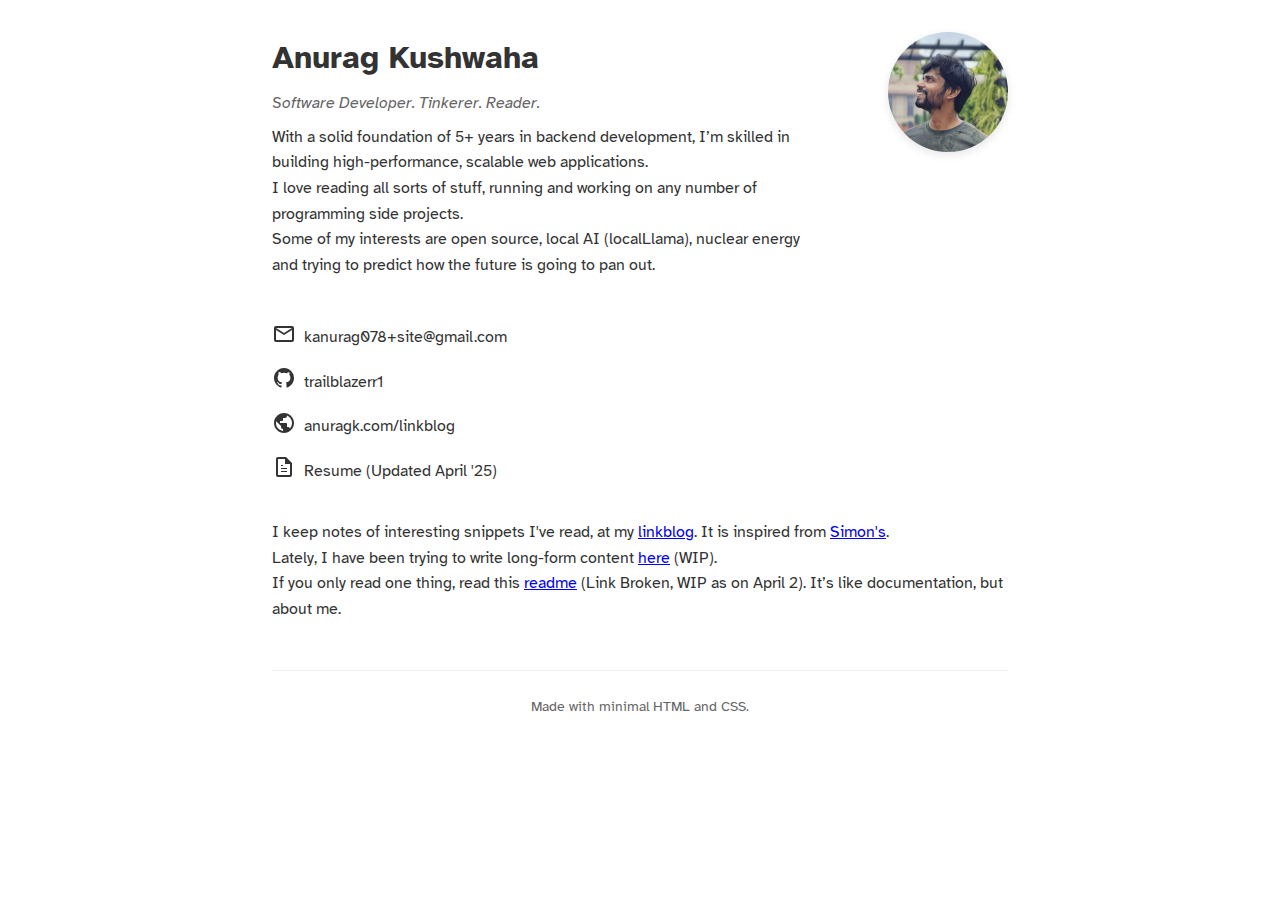
<file: index.html>
<!DOCTYPE html>
<html lang="en">
<head>
    <meta charset="UTF-8">
    <meta name="viewport" content="width=device-width, initial-scale=1.0">
    <title>Anurag kushwaha - Personal Profile</title>
    <link rel="stylesheet" href="css/common.css">
    <link rel="stylesheet" href="css/profile.css">

        <!-- Custom font -->
    <link rel="preconnect" href="https://fonts.googleapis.com" />
    <link rel="preconnect" href="https://fonts.gstatic.com" crossorigin />
    <link
      href="https://fonts.googleapis.com/css2?family=Atkinson+Hyperlegible:ital,wght@0,400;0,700;1,400;1,700&display=swap"
      rel="stylesheet"
    />

    <link rel="icon" type="image/x-icon" href="staticFiles/a-favicon.svg">    
</head>
<body>
    <header class="profile-header">
        <div class="profile-info">
            <h1 class="profile-name">Anurag Kushwaha</h1>
            <p class="profile-tagline">Software Developer. Tinkerer. Reader.</p>
            <p class="profile-description">With a solid foundation of 5+ years in backend development, I’m skilled in building high-performance, scalable web applications.<br> I love reading all sorts of stuff, running and working on any number of programming side projects.<br>
            Some of my interests are open source, local AI (localLlama), nuclear energy and trying to predict how the future is going to pan out.</p>

        </div>
        <div class="profile-avatar">
            <img src="staticFiles/profile_picture.jpg" alt="Anurag kushwaha">
        </div>
    </header>

    <!-- Contacts -->
    <section class="contact-links">
        <!-- Email -->
        <a href="mailto:kanurag078+site@gmail.com" class="contact-link">
            <span class="icon">
                <svg viewBox="0 0 24 24" width="24" height="24">
                    <path fill="currentColor" d="M20 4H4c-1.1 0-2 .9-2 2v12c0 1.1.9 2 2 2h16c1.1 0 2-.9 2-2V6c0-1.1-.9-2-2-2zm0 14H4V8l8 5 8-5v10zm-8-7L4 6h16l-8 5z"/>
                </svg>
            </span>
            kanurag078+site@gmail.com
        </a>
        
        <!-- GitHub -->
        <a href="https://github.com/trailblazerr1" class="contact-link">
            <span class="icon">
                <svg viewBox="0 0 24 24" width="24" height="24">
                    <path fill="currentColor" d="M12 2C6.477 2 2 6.477 2 12c0 4.42 2.865 8.166 6.839 9.489.5.092.682-.217.682-.482 0-.237-.008-.866-.013-1.7-2.782.603-3.369-1.342-3.369-1.342-.454-1.155-1.11-1.462-1.11-1.462-.908-.62.069-.608.069-.608 1.003.07 1.531 1.03 1.531 1.03.892 1.529 2.341 1.087 2.91.832.092-.647.35-1.088.636-1.338-2.22-.253-4.555-1.11-4.555-4.943 0-1.091.39-1.984 1.029-2.683-.103-.253-.446-1.272.098-2.65 0 0 .84-.27 2.75 1.026A9.564 9.564 0 0 1 12 6.844a9.59 9.59 0 0 1 2.504.337c1.909-1.296 2.747-1.027 2.747-1.027.546 1.379.202 2.398.1 2.651.64.699 1.028 1.592 1.028 2.683 0 3.841-2.337 4.687-4.565 4.935.359.309.678.919.678 1.852 0 1.336-.012 2.415-.012 2.743 0 .267.18.578.688.48C19.138 20.161 22 16.416 22 12c0-5.523-4.477-10-10-10z"/>
                </svg>
            </span>
            trailblazerr1
        </a>
        
        <!-- Blog -->
        <a href="https://anuragk.com/linkblog" class="contact-link">
            <span class="icon">
                <svg viewBox="0 0 24 24" width="24" height="24">
                    <path fill="currentColor" d="M12 2C6.48 2 2 6.48 2 12s4.48 10 10 10 10-4.48 10-10S17.52 2 12 2zm-1 17.93c-3.95-.49-7-3.85-7-7.93 0-.62.08-1.21.21-1.79L9 15v1c0 1.1.9 2 2 2v1.93zm6.9-2.54c-.26-.81-1-1.39-1.9-1.39h-1v-3c0-.55-.45-1-1-1H8v-2h2c.55 0 1-.45 1-1V7h2c1.1 0 2-.9 2-2v-.41c2.93 1.19 5 4.06 5 7.41 0 2.08-.8 3.97-2.1 5.39z"/>
                </svg>
            </span>
            anuragk.com/linkblog
        </a>
        
        <!-- Resume -->
        <a href="https://anuragk.com/resume.pdf" class="contact-link">
            <span class="icon">
                <svg viewBox="0 0 24 24" width="24" height="24">
                    <path fill="currentColor" d="M14 2H6c-1.1 0-2 .9-2 2v16c0 1.1.9 2 2 2h12c1.1 0 2-.9 2-2V8l-6-6zm4 18H6V4h7v5h5v11zM9 13h6v1H9v-1zm0 3h6v1H9v-1zm0-6h2v1H9v-1z"/>
                </svg>
            </span>
            Resume (Updated April '25)
        </a>
    </section>


    <!-- About -->
    <section class="about-section">
            <p class="profile-description">I keep notes of interesting snippets I've read, at my <a href="/linkblog">linkblog</a>. It is inspired from  <a href="https://simonwillison.net">Simon's</a>.<br> Lately, I have been trying to write long-form content <a href="blog">here</a> (WIP).<br>
                If you only read one thing, read this <a href="/readme">readme</a> (Link Broken, WIP as on April 2). It’s like documentation, but about me.</p>
    </section>

    <footer class="site-footer">
        <p>Made with minimal HTML and CSS.</p>
    </footer>

</body>
</html>
</file>
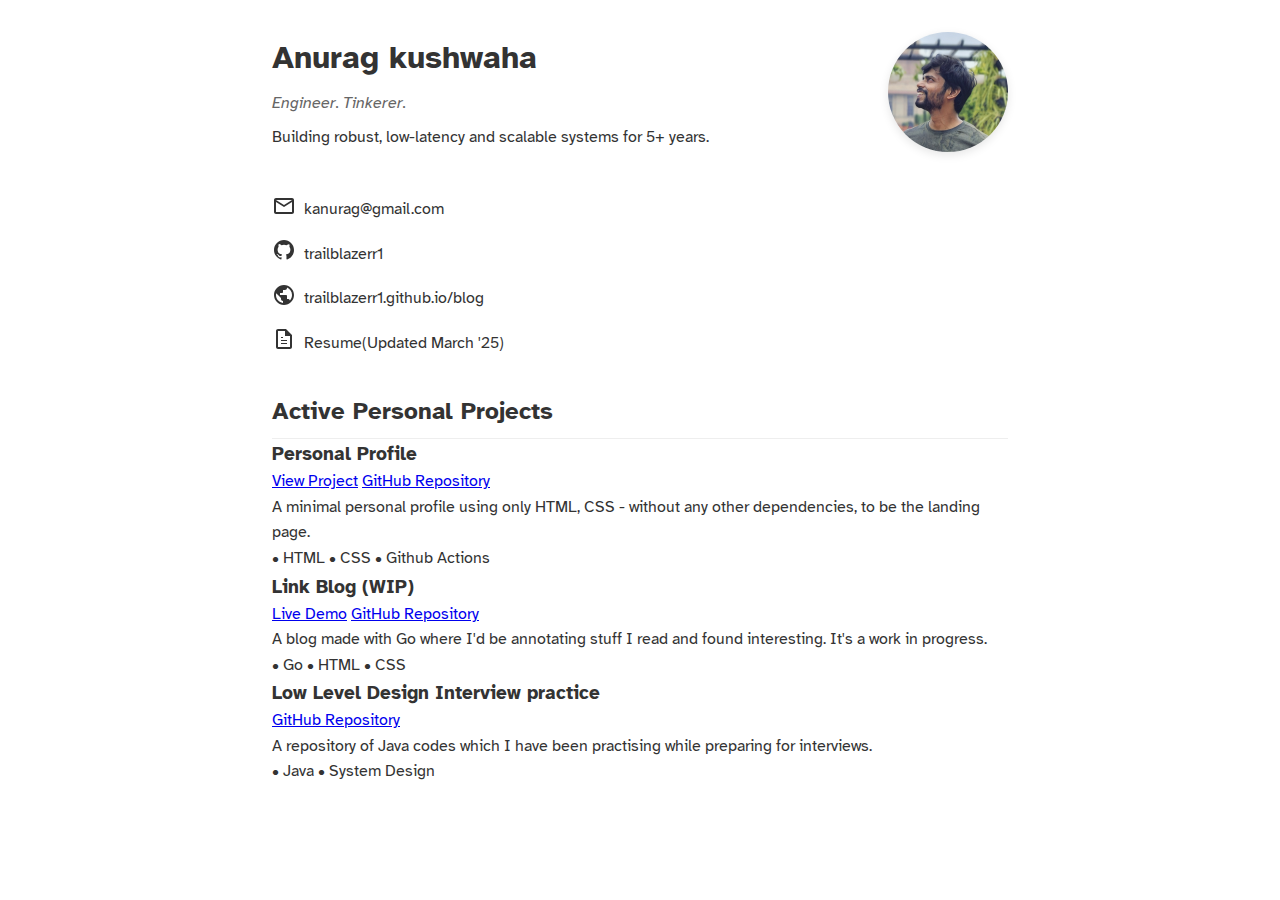
<file: profile.html>
<!DOCTYPE html>
<html lang="en">
<head>
    <meta charset="UTF-8">
    <meta name="viewport" content="width=device-width, initial-scale=1.0">
    <title>Anurag kushwaha - Personal Profile</title>
    <link rel="stylesheet" href="css/common.css">
    <link rel="stylesheet" href="css/profile.css">

        <!-- Custom font -->
    <link rel="preconnect" href="https://fonts.googleapis.com" />
    <link rel="preconnect" href="https://fonts.gstatic.com" crossorigin />
    <link
      href="https://fonts.googleapis.com/css2?family=Atkinson+Hyperlegible:ital,wght@0,400;0,700;1,400;1,700&display=swap"
      rel="stylesheet"
    />

    <link rel="icon" type="image/x-icon" href="staticFiles/a-favicon.svg">    
</head>
<body>
    <!-- Main profile header with avatar and name -->
    <header class="profile-header">
        <div class="profile-info">
            <h1 class="profile-name">Anurag kushwaha</h1>
            <p class="profile-tagline">Engineer. Tinkerer.</p>
            <p class="profile-description">Building robust, low-latency and scalable systems for 5+ years.</p>
        </div>
        <div class="profile-avatar">
            <!-- Placeholder image - replace with actual avatar -->
            <img src="staticFiles/profile_picture.jpg" alt="Anurag kushwaha">
        </div>
    </header>

    <!-- Contact links section -->
    <section class="contact-links">
        <!-- Email -->
        <a href="mailto:kanurag@gmail.com" class="contact-link">
            <span class="icon">
                <svg viewBox="0 0 24 24" width="24" height="24">
                    <path fill="currentColor" d="M20 4H4c-1.1 0-2 .9-2 2v12c0 1.1.9 2 2 2h16c1.1 0 2-.9 2-2V6c0-1.1-.9-2-2-2zm0 14H4V8l8 5 8-5v10zm-8-7L4 6h16l-8 5z"/>
                </svg>
            </span>
            kanurag@gmail.com
        </a>
        
        <!-- GitHub -->
        <a href="https://github.com/trailblazerr1" class="contact-link">
            <span class="icon">
                <svg viewBox="0 0 24 24" width="24" height="24">
                    <path fill="currentColor" d="M12 2C6.477 2 2 6.477 2 12c0 4.42 2.865 8.166 6.839 9.489.5.092.682-.217.682-.482 0-.237-.008-.866-.013-1.7-2.782.603-3.369-1.342-3.369-1.342-.454-1.155-1.11-1.462-1.11-1.462-.908-.62.069-.608.069-.608 1.003.07 1.531 1.03 1.531 1.03.892 1.529 2.341 1.087 2.91.832.092-.647.35-1.088.636-1.338-2.22-.253-4.555-1.11-4.555-4.943 0-1.091.39-1.984 1.029-2.683-.103-.253-.446-1.272.098-2.65 0 0 .84-.27 2.75 1.026A9.564 9.564 0 0 1 12 6.844a9.59 9.59 0 0 1 2.504.337c1.909-1.296 2.747-1.027 2.747-1.027.546 1.379.202 2.398.1 2.651.64.699 1.028 1.592 1.028 2.683 0 3.841-2.337 4.687-4.565 4.935.359.309.678.919.678 1.852 0 1.336-.012 2.415-.012 2.743 0 .267.18.578.688.48C19.138 20.161 22 16.416 22 12c0-5.523-4.477-10-10-10z"/>
                </svg>
            </span>
            trailblazerr1
        </a>
        
        <!-- Blog -->
        <a href="https://trailblazerr1.github.io/blog" class="contact-link">
            <span class="icon">
                <svg viewBox="0 0 24 24" width="24" height="24">
                    <path fill="currentColor" d="M12 2C6.48 2 2 6.48 2 12s4.48 10 10 10 10-4.48 10-10S17.52 2 12 2zm-1 17.93c-3.95-.49-7-3.85-7-7.93 0-.62.08-1.21.21-1.79L9 15v1c0 1.1.9 2 2 2v1.93zm6.9-2.54c-.26-.81-1-1.39-1.9-1.39h-1v-3c0-.55-.45-1-1-1H8v-2h2c.55 0 1-.45 1-1V7h2c1.1 0 2-.9 2-2v-.41c2.93 1.19 5 4.06 5 7.41 0 2.08-.8 3.97-2.1 5.39z"/>
                </svg>
            </span>
            trailblazerr1.github.io/blog
        </a>
        
        <!-- Resume -->
        <a href="https://trailblazerr1.github.io/resume.pdf" class="contact-link">
            <span class="icon">
                <svg viewBox="0 0 24 24" width="24" height="24">
                    <path fill="currentColor" d="M14 2H6c-1.1 0-2 .9-2 2v16c0 1.1.9 2 2 2h12c1.1 0 2-.9 2-2V8l-6-6zm4 18H6V4h7v5h5v11zM9 13h6v1H9v-1zm0 3h6v1H9v-1zm0-6h2v1H9v-1z"/>
                </svg>
            </span>
            Resume(Updated March '25)
        </a>
    </section>


    <!-- Projects Section with Multiple Projects -->
    <section class="projects-section">
        <h2 class="section-title">Active Personal Projects</h2>
        
        <!-- Project 1 -->
        <div class="project-card">
            <h3 class="project-title">Personal Profile</h3>
            <div class="project-links">
                <a href="https://trailblazerr1.github.io" class="project-link">View Project</a>
                <a href="https://github.com/Trailblazerr1/trailblazerr1.github.io" class="project-link">GitHub Repository</a>
            </div>
            <p class="project-description">A minimal personal profile using only HTML, CSS - without any other dependencies, to be the landing page. </p>
            <p class="project-tech">• HTML • CSS • Github Actions </p>
        </div>
        
        <!-- Project 2 -->
        <div class="project-card">
            <h3 class="project-title">Link Blog (WIP)</h3>
            <div class="project-links">
                <a href="https://trailblazerr1.github.io/blog" class="project-link">Live Demo</a>
                <a href="#" class="project-link">GitHub Repository</a>
            </div>
            <p class="project-description">A blog made with Go where I'd be annotating stuff I read and found interesting. It's a work in progress.</p>
            <p class="project-tech">• Go • HTML • CSS</p>
        </div>
        
        <!-- Project 3 -->
        <div class="project-card">
            <h3 class="project-title">Low Level Design Interview practice</h3>
            <div class="project-links">
                <a href="https://github.com/Trailblazerr1/Java-design-practise" class="project-link">GitHub Repository</a>
            </div>
            <p class="project-description">A repository of Java codes which I have been practising while preparing for interviews.</p>
            <p class="project-tech">• Java • System Design</p>
        </div>
    </section>
</body>
</html>
</file>
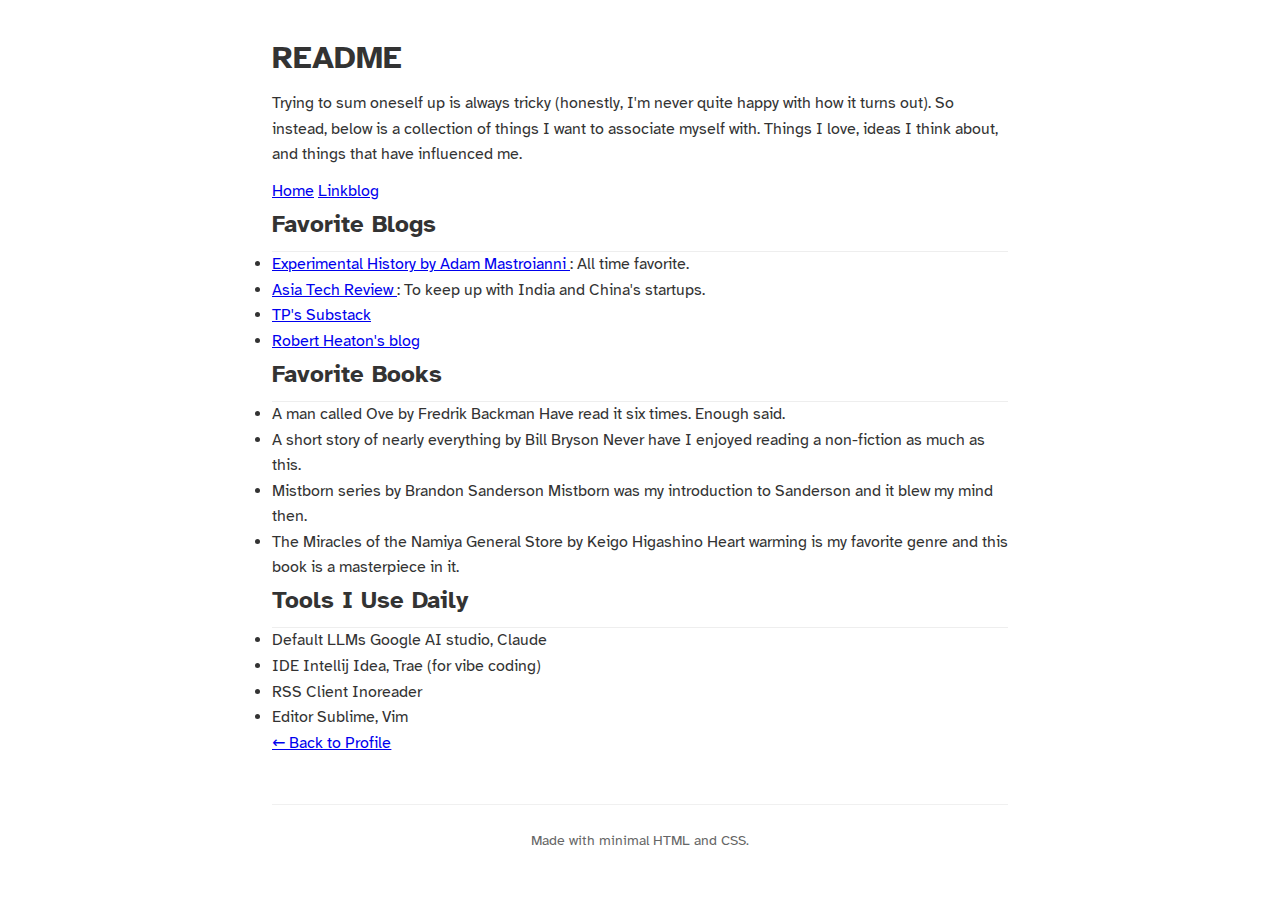
<file: htmllinks/readme.html>
<!DOCTYPE html>
<html lang="en">
<head>
    <meta charset="UTF-8">
    <meta name="viewport" content="width=device-width, initial-scale=1.0">
    <title>Bruce README</title>
    <link rel="stylesheet" href="../css/common.css">
    <link rel="stylesheet" href="../css/profile.css">

    <!-- Custom font -->
    <link rel="preconnect" href="https://fonts.googleapis.com" />
    <link rel="preconnect" href="https://fonts.gstatic.com" crossorigin />
    <link
      href="https://fonts.googleapis.com/css2?family=Atkinson+Hyperlegible:ital,wght@0,400;0,700;1,400;1,700&display=swap"
      rel="stylesheet"
    />

    <link rel="icon" type="image/x-icon" href="../staticFiles/a-favicon.svg">    
</head>
<body>
    <header class="header-container">
        <div class="header-left ">
            <h1 class="profile-name">README</h1>
            <p class="profile-description">Trying to sum oneself up is always tricky (honestly, I'm never quite happy with how it turns out). So instead, below is a collection of things I want to associate myself with. Things I love, ideas I think about, and things that have influenced me.</p>
        </div>
        <div class="header-right">
                <a href="https://anuragk.com" class="home-link">Home</a>
                <a href="https://anuragk.com/linkblog" class="home-link">Linkblog</a>
            </div>
    </header>

    <section class="favorites-section">
        <h2 class="section-title">Favorite Blogs</h2>
        <ul class="favorites-list">
            <li>
                <span class="favorite-detail"><a href="https://www.experimental-history.com/">Experimental History by Adam Mastroianni </a>: All time favorite.</span>
            </li>
            <li>
                <span class="favorite-detail"><a href="https://www.asiatechreview.com/">Asia Tech Review </a>: To keep up with India and China's startups.</span>
            </li>
            <li>
                <span class="favorite-detail"><a href="https://tphuang.substack.com/">TP's Substack </a></span>
            </li>
            <li>
                <span class="favorite-detail"><a href="https://robertheaton.com/">Robert Heaton's blog </a></span>
            </li>
        </ul>
        
        <h2 class="section-title">Favorite Books</h2>
        <ul class="favorites-list">
            <li>
                <span class="favorite-title">A man called Ove by Fredrik Backman</span>
                <span class="favorite-detail">Have read it six times. Enough said.</span>
            </li>
            <li>
                <span class="favorite-title">A short story of nearly everything by Bill Bryson</span>
                <span class="favorite-detail">Never have I enjoyed reading a non-fiction as much as this.</span>
            </li>
            <li>
                <span class="favorite-title">Mistborn series by Brandon Sanderson</span>
                <span class="favorite-detail">Mistborn was my introduction to Sanderson and it blew my mind then.</span>
            </li>
            <li>
                <span class="favorite-title">The Miracles of the Namiya General Store by Keigo Higashino</span>
                <span class="favorite-detail">Heart warming is my favorite genre and this book is a masterpiece in it.</span>
            </li>
        </ul>
        
        <h2 class="section-title">Tools I Use Daily</h2>
        <ul class="favorites-list">
            <li>
                <span class="favorite-title">Default LLMs</span>
                <span class="favorite-detail">Google AI studio, Claude</span>
            </li>
            <li>
                <span class="favorite-title">IDE</span>
                <span class="favorite-detail">Intellij Idea, Trae (for vibe coding)</span>
            </li>
            <li>
                <span class="favorite-title">RSS Client</span>
                <span class="favorite-detail">Inoreader</span>
            </li>
            <li>
                <span class="favorite-title">Editor</span>
                <span class="favorite-detail">Sublime, Vim</span>
            </li>
        </ul>
    </section>
        
    <div class="back-link">
        <a href="../index.html">← Back to Profile</a>
    </div>

    <footer class="site-footer">
        <p>Made with minimal HTML and CSS.</p>
    </footer>

</body>
</html>
</file>
<file: css/profile.css>
/* ==========================================================================
   profile.css: Header Components
   ========================================================================== */


/* Profile header (used in personal profile page) */
.profile-header {
    /* Use flexbox layout for positioning child elements */
    display: flex;
    /* Align items to the top of the container */
    align-items: flex-start;
    /* Place items with space between them */
    justify-content: space-between;
    /* Add space below the profile header */
    margin-bottom: 2rem;
    /* Add space between profile info and avatar */
    gap: 2rem; 
}


.profile-info {
    /* Make the profile info take up 2/3 of the available space */
    flex: 2; 
}

.profile-name {
    /* Make the name text large */
    font-size: 2rem;
    /* Make the name text bold */
    font-weight: bold;
    /* Add space below the name */
    margin-bottom: 0.5rem;
}

.profile-tagline {
    /* Make the tagline text italic */
    font-style: italic;
    /* Set the tagline color to a medium gray */
    color: #666;
    /* Add space below the tagline */
    margin-bottom: 0.5rem;
}

.profile-description {
    /* Add space below the profile description */
    margin-bottom: 0.7rem;
}

.profile-avatar {
    /* Prevent the avatar from growing or shrinking based on available space */
    flex: 0 0 auto; /* This is done to not make profile picture size odd */
    /* Set the avatar width to 120 pixels */
    width: 120px;
    /* Set the avatar height to 120 pixels to maintain a square shape */
    height: 120px;
    /* Make the avatar circular by setting a 50% border radius */
    border-radius: 50%;
    /* Hide any parts of the image that extend beyond the circular border */
    overflow: hidden;
    /* Add space to the left of the avatar */
    margin-left: 2rem; /* Increased margin for better spacing */
    /* Add a subtle shadow to create depth */
    box-shadow: 0 3px 10px rgba(0, 0, 0, 0.1); 
}

.profile-avatar img {
    /* Make the image fill the entire width of its container */
    width: 100%;
    /* Make the image fill the entire height of its container */
    height: 100%;
    /* Ensure the image covers the entire container without distortion */
     /*The image keeps its aspect ratio and fills dimension. Image will be clipped to fit */
    object-fit: cover;
    /* Center the image within its container */
    object-position: center; 
}

/*For smaller screen*/
/* This media query applies styles when the screen width is 600px or less */
@media (max-width: 600px) {
    .profile-header {
        /* Stack elements vertically instead of horizontally on small screens */
        flex-direction: column-reverse;
        /* Center elements horizontally in their container on mobile */
        align-items: center; 
    }
    
    .profile-avatar {
        /* Remove the left margin that was used in the desktop layout */
        margin-left: 0;
        /* Add space below the avatar */
        margin-bottom: 1rem;
        /* Slightly smaller avatar size for mobile */
        width: 110px; /* Consistent aspect ratio */
        /* Keep height equal to width to maintain circle shape */
        height: 110px; /* Same as width to ensure circle */
    }
}


/* ==========================================================================
   Contacts
   ========================================================================== */


/* Contact links section */
.contact-links {
    /* Add space below the contact links section */
    margin-bottom: 2rem;
}

.contact-link {
    /* Use flexbox to arrange icon and text */
    display: flex;
    /* Center the icon and text vertically */
    align-items: center;
    /* Add space below each contact link */
    margin-bottom: 0.75rem;
    /* Remove underline from contact links */
    text-decoration: none;
    /* Set contact link text color to dark gray */
    color: #333;
}

.contact-link:hover {
    /* Add underline to contact links when hovered */
    text-decoration: underline;
}

.icon {
    /* Display icons as inline blocks so they maintain their dimensions */
    display: inline-block;
    /* Set a fixed width for all icons */
    width: 24px;
    /* Add space to the right of each icon */
    margin-right: 0.5rem;
    /* Center the icon horizontally in its container */
    text-align: center;
}

/* ==========================================================================
   Section Titles & Headings
   ========================================================================== */

.section-title {
    /* Add space below the section title text */
    padding-bottom: 0.5rem;
    /* Add a light gray border at the bottom of section titles */
    border-bottom: 1px solid #eee;
}


/* ==========================================================================
   About Section
   ========================================================================== */

.about-section {
    margin-bottom: 3rem;
}
</file>
<file: css/common.css>
/* ==========================================================================
   common.css: Base Reset & Global Styles
   ========================================================================== */
* {
    /* Reset all elements to have no margin (space outside elements) */
    margin: 0;
    /* Reset all elements to have no padding (space inside elements) */
    padding: 0;
    /* Change how width and height are calculated to include padding and border */
    box-sizing: border-box;
}

body {
/*    font-family: -apple-system, BlinkMacSystemFont, 'Segoe UI', Roboto, Oxygen, Ubuntu, Cantarell, 'Open Sans', 'Helvetica Neue', sans-serif;*/
    font-family: "Atkinson Hyperlegible", ui-sans-serif, system-ui,-apple-system, 
        "Segoe UI", Roboto, Helvetica, Arial, sans-serif, "Apple Color Emoji", "Segoe UI Emoji";
    /* Set the line spacing to 1.6 times the font size for better readability */
    line-height: 1.6;
    /* Set the text color to a dark gray (#333) */
    color: #333;
    /* Limit the maximum width of the body to 800 pixels */
    max-width: 800px;
    /* Center the body horizontally by setting equal automatic margins on left and right */
    margin: 0 auto;
    /* Add 2rem (32px if base font size is 16px) of padding inside the body on all sides */
    padding: 2rem;
}


/* Footer styles */
.site-footer {
    margin-top: 3rem;
    padding-top: 1.5rem;
    border-top: 1px solid #f0f0f0;
    color: #666;
    font-size: 0.9rem;
    text-align: center;
}

/* This media query applies styles when the screen width is 600px or less */
@media (max-width: 600px) {
    body {
        /* Reduce padding on smaller screens to 1rem to maximize content space */
        padding: 1rem;
    }
}
</file>
